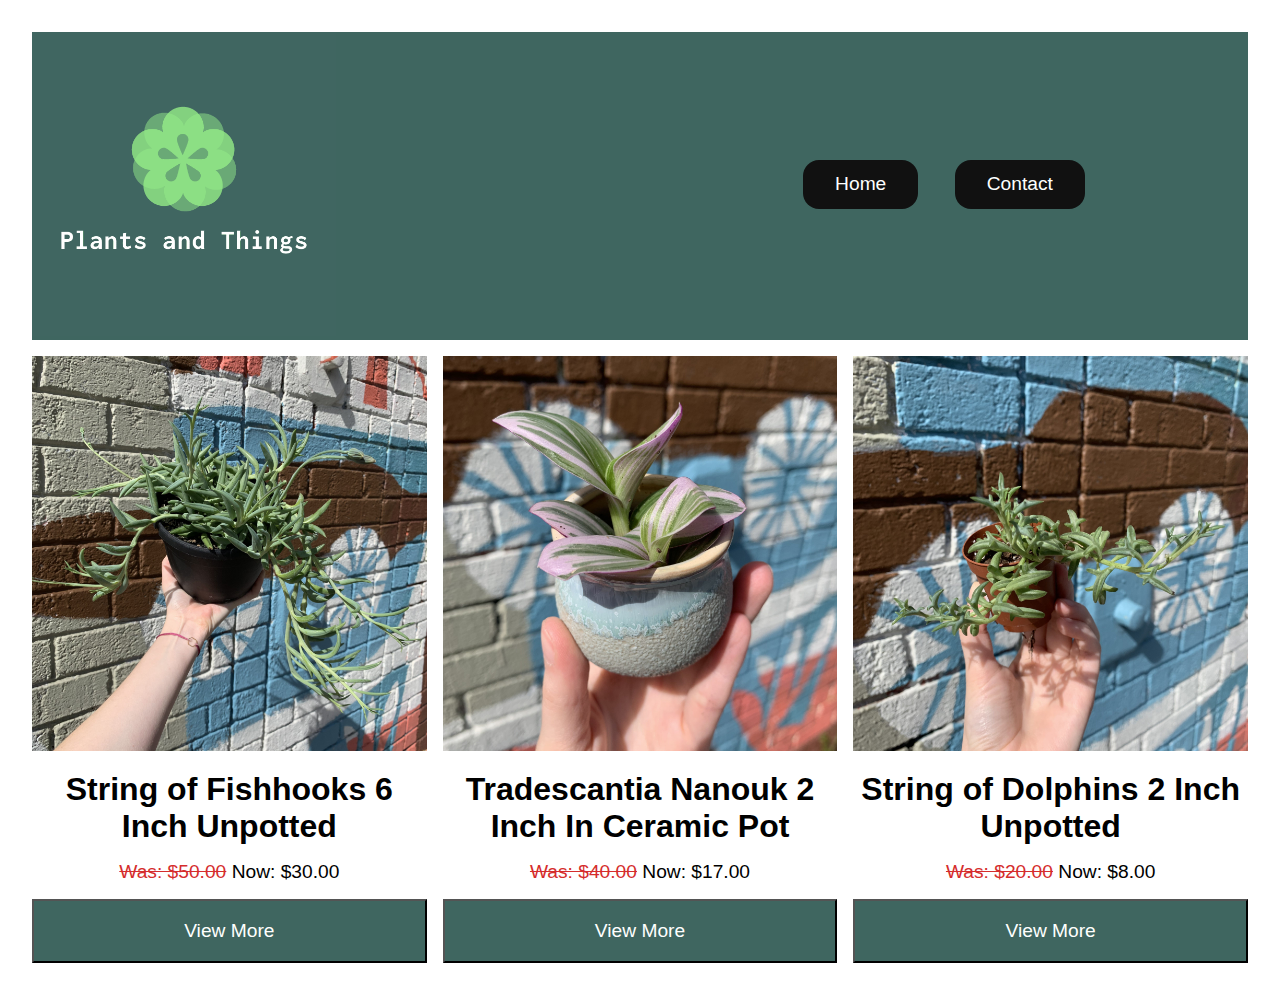
<file: Submission copy/index.html>
<!DOCTYPE html>
<html lang="en">

<head>
    <meta charset="UTF-8" />
    <meta http-equiv="X-UA-Compatible" content="IE=edge" />
    <meta name="viewport" content="width=device-width, initial-scale=1.0" />
    <link rel="stylesheet" href="style.css" />
    <title>Home Page</title>
</head>

<body>
    <div class="main-container">
        <nav class="nav-bar">
            <div class="nav-logo-container">
                <img class="nav-logo" src="./images/logo.png" alt="Plants and Things" />
            </div>
            <div class="nav-links">
                <ul>
                    <li class="nav-link"><a href="./index.html">Home</a></li>
                    <li class="nav-link"><a href="./contact.html">Contact</a></li>
                </ul>
            </div>
        </nav>
        <div class="product-section">
            <div class="product-card">
                <div class="product-img-container">
                    <img class="product-img" src="./images/product-string-of-fishhooks.jpg" alt="string of fishhooks" />
                </div>
                <div class="product-title-container">
                    <h1 class="product-title">String of Fishhooks 6 Inch Unpotted</h1>
                    <p class="price">
                        <strike>Was: $50.00</strike> Now: $30.00
                    </p>
                    <button class="viewmore-btn">
              <a href="./Product1.html">View More</a>
            </button>
                </div>
            </div>
            <div class="product-card">
                <div class="product-img-container">
                    <img class="product-img" src="./images/product-tradescantia.jpg" alt="tradescantia" />
                </div>
                <div class="product-title-container">
                    <h1 class="product-title">
                        Tradescantia Nanouk 2 Inch In Ceramic Pot
                    </h1>
                    <p class="price">
                        <strike>Was: $40.00</strike> Now: $17.00
                    </p>
                    <button class="viewmore-btn">
                <a href="./Product2.html">View More</a>
              </button>
                </div>
            </div>
            <div class="product-card">
                <div class="product-img-container">
                    <img class="product-img" src="./images/product-string-of-dolphins.jpg" alt="string of dolphins" />
                </div>
                <div class="product-title-container">
                    <h1 class="product-title">String of Dolphins 2 Inch Unpotted</h1>
                    <p class="price">
                        <strike>Was: $20.00</strike> Now: $8.00
                    </p>
                    <button class="viewmore-btn">
                <a href="./Product3.html">View More</a>
              </button>
                </div>
            </div>
        </div>
    </div>
    </div>
</body>

</html>
</file>
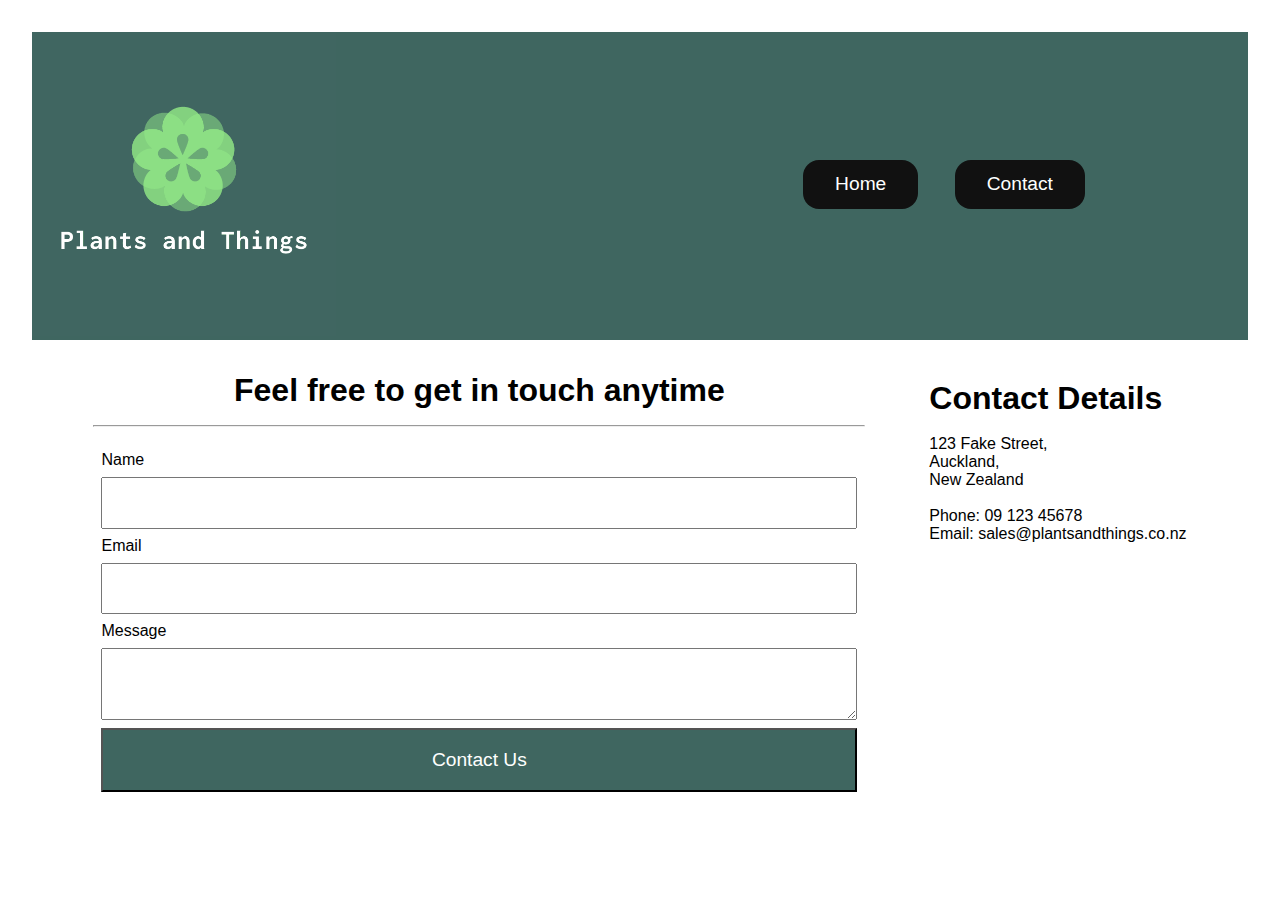
<file: Submission copy/contact.html>
<!DOCTYPE html>
<html lang="en">

<head>
    <meta charset="UTF-8" />
    <meta http-equiv="X-UA-Compatible" content="IE=edge" />
    <meta name="viewport" content="width=device-width, initial-scale=1.0" />
    <link rel="stylesheet" href="style.css" />
    <title>Contact Page</title>
</head>

<body>
    <div class="main-container">
        <nav class="nav-bar">
            <div class="nav-logo-container">
                <img class="nav-logo" src="./images/logo.png" alt="Plants and Things" />
            </div>
            <div class="nav-links">
                <ul>
                    <li class="nav-link"><a href="./index.html">Home</a></li>
                    <li class="nav-link"><a href="./contact.html">Contact</a></li>
                </ul>
            </div>
        </nav>
        <div class="form-container">
            <div class="form-block">
                <h1 class="form-title">Feel free to get in touch anytime</h1>
                <hr class="hline">
                <form class="form" action="https://formspree.io/f/mjvjljjl" method="post">
                    <label class="label">Name</label>
                    <input type="text" class="form-control" name="name" required>
                    <label class="label">Email</label>
                    <input type="email" class="form-control" name="email" required>
                    <label class="label">Message</label>
                    <textarea name="textare" class="form-control" required></textarea>
                    <button type="submit" class="submit-btn">Contact Us</button>
                    <hr class="hline hline-bottom">
                </form>
            </div>
            <div>
                <div class="contact-details-block">
                    <h1>Contact Details</h1>
                    <br>
                    <p>123 Fake Street,</p>
                    <p>Auckland,</p>
                    <p>New Zealand</p>
                    <br>
                    <p>Phone: 09 123 45678</p>
                    <p>Email: sales@plantsandthings.co.nz</p>
                </div>
            </div>
        </div>
</body>

</html>
</file>
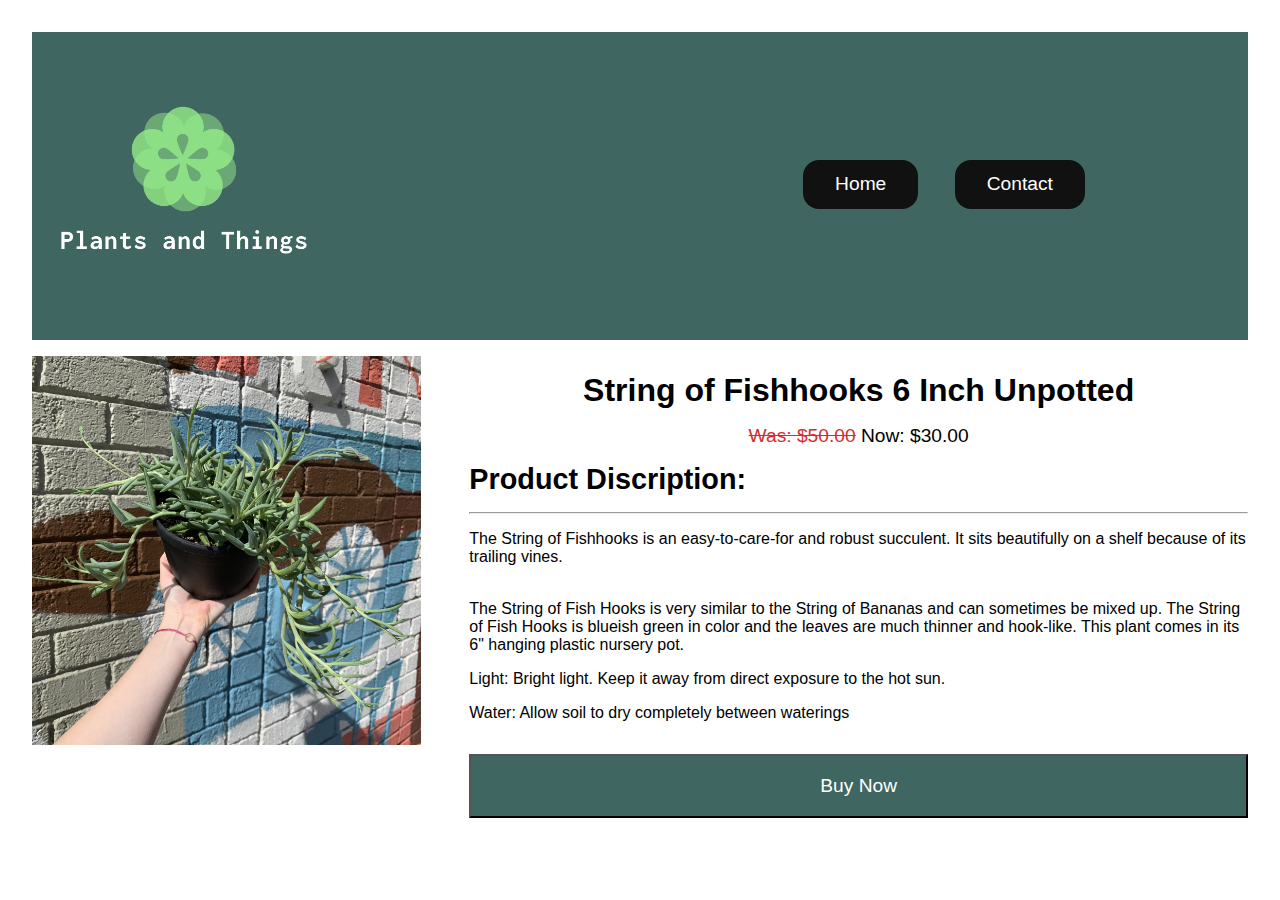
<file: Submission copy/Product1.html>
<!DOCTYPE html>
<html lang="en">

<head>
    <meta charset="UTF-8" />
    <meta http-equiv="X-UA-Compatible" content="IE=edge" />
    <meta name="viewport" content="width=device-width, initial-scale=1.0" />
    <link rel="stylesheet" href="style.css" />
    <title>String of Fishhooks 6 Inch Unpotted</title>
</head>

<body>
    <div class="main-container">
        <nav class="nav-bar">
            <div class="nav-logo-container">
                <img class="nav-logo" src="./images/logo.png" alt="Plants and Things" />
            </div>
            <div class="nav-links">
                <ul>
                    <li class="nav-link"><a href="./index.html">Home</a></li>
                    <li class="nav-link"><a href="./contact.html">Contact</a></li>
                </ul>
            </div>
        </nav>
        <div class="productpage-section">
            <div class="product-card productpage-card">
                <div class="product-img-container">
                    <img class="product-img" src="./images/product-string-of-fishhooks.jpg" alt="string of fishhooks" />
                </div>
            </div>
            <div class="product-card productpage-card">
                <div class="product-title-container">
                    <h1 class="product-title">String of Fishhooks 6 Inch Unpotted</h1>
                    <p class="price">
                        <strike>Was: $50.00</strike> Now: $30.00
                    </p>
                    <div class="product-discription">
                        <h1 class="product-discription-title">Product Discription:</h1>
                        <hr class="hline">
                        <p class="product-discription">
                            The String of Fishhooks is an easy-to-care-for and robust succulent. It sits beautifully on a shelf because of its trailing vines.</p>
                        <br>
                        <p>The String of Fish Hooks is very similar to the String of Bananas and can sometimes be mixed up. The String of Fish Hooks is blueish green in color and the leaves are much thinner and hook-like. This plant comes in its 6" hanging
                            plastic nursery pot.</p>
                        <ul>
                            <li class="product-discription-link">Light: Bright light. Keep it away from direct exposure to the hot sun.</li>
                            <li class="product-discription-link">Water: Allow soil to dry completely between waterings</li>
                        </ul>
                    </div>
                    <button class="buynow-btn">
              <a href="mailto:sales@plantsandthings.co.nz">Buy Now</a>
            </button>
                </div>
            </div>
        </div>
    </div>

</html>
</file>
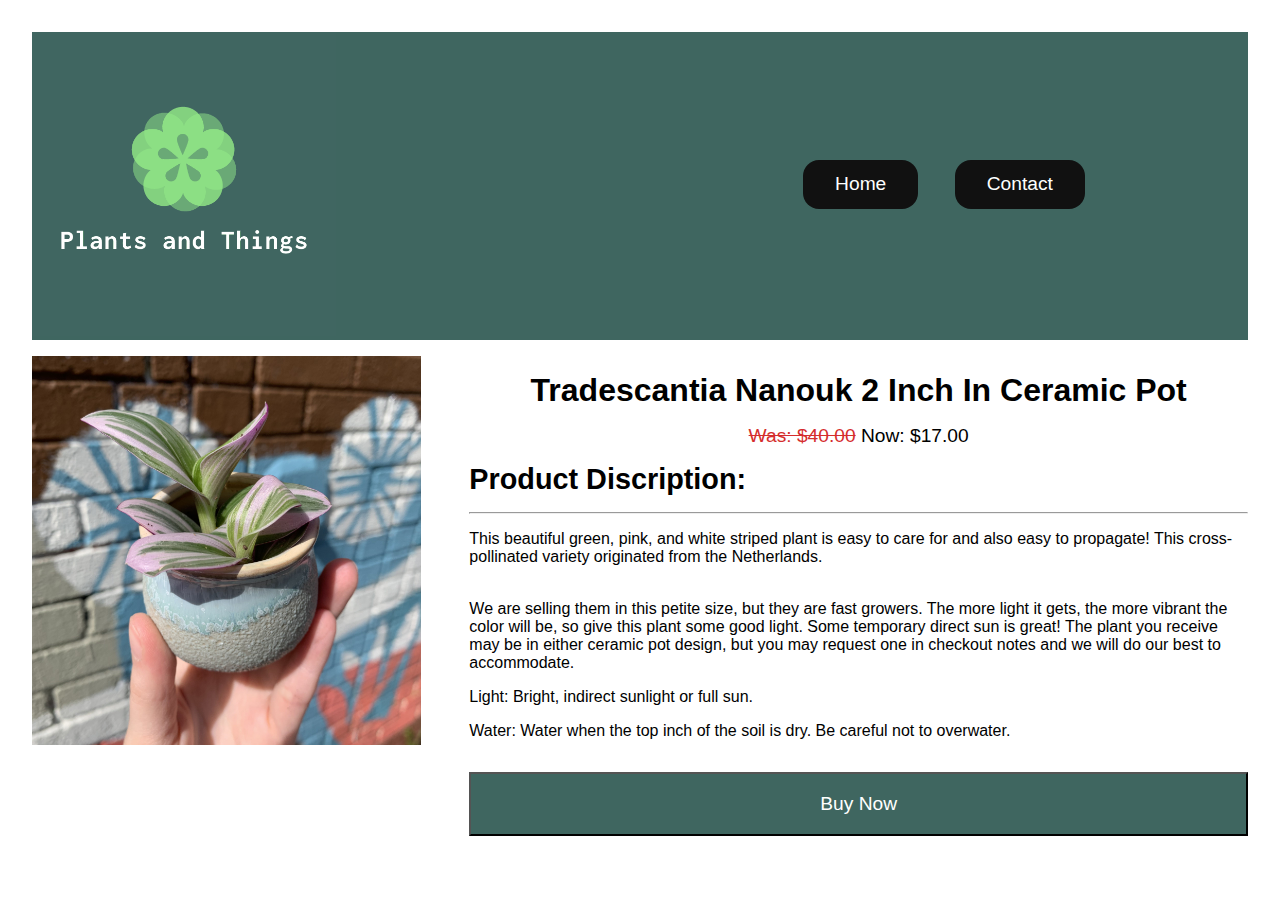
<file: Submission copy/Product2.html>
<!DOCTYPE html>
<html lang="en">

<head>
    <meta charset="UTF-8" />
    <meta http-equiv="X-UA-Compatible" content="IE=edge" />
    <meta name="viewport" content="width=device-width, initial-scale=1.0" />
    <link rel="stylesheet" href="style.css" />
    <title>String of Fishhooks 6 Inch Unpotted</title>
</head>

<body>
    <div class="main-container">
        <nav class="nav-bar">
            <div class="nav-logo-container">
                <img class="nav-logo" src="./images/logo.png" alt="Plants and Things" />
            </div>
            <div class="nav-links">
                <ul>
                    <li class="nav-link"><a href="./index.html">Home</a></li>
                    <li class="nav-link"><a href="./contact.html">Contact</a></li>
                </ul>
            </div>
        </nav>
        <div class="productpage-section">
            <div class="product-card productpage-card">
                <div class="product-img-container">
                    <img class="product-img" src="./images/product-tradescantia.jpg" alt="tradescantia" />
                </div>
            </div>
            <div class="product-card productpage-card">
                <div class="product-title-container">
                    <h1 class="product-title">Tradescantia Nanouk 2 Inch In Ceramic Pot</h1>
                    <p class="price">
                        <strike>Was: $40.00</strike> Now: $17.00
                    </p>
                    <div class="product-discription">
                        <h1 class="product-discription-title">Product Discription:</h1>
                        <hr class="hline">
                        <p class="product-discription">
                            This beautiful green, pink, and white striped plant is easy to care for and also easy to propagate! This cross-pollinated variety originated from the Netherlands.</p>
                        <br>
                        <p>We are selling them in this petite size, but they are fast growers. The more light it gets, the more vibrant the color will be, so give this plant some good light. Some temporary direct sun is great! The plant you receive may be
                            in either ceramic pot design, but you may request one in checkout notes and we will do our best to accommodate.</p>
                        <ul>
                            <li class="product-discription-link">Light: Bright, indirect sunlight or full sun.</li>
                            <li class="product-discription-link">Water: Water when the top inch of the soil is dry. Be careful not to overwater.</li>
                        </ul>
                    </div>
                    <button class="buynow-btn">
              <a href="mailto:sales@plantsandthings.co.nz">Buy Now</a>
            </button>
                </div>
            </div>
        </div>
    </div>

</html>
</file>
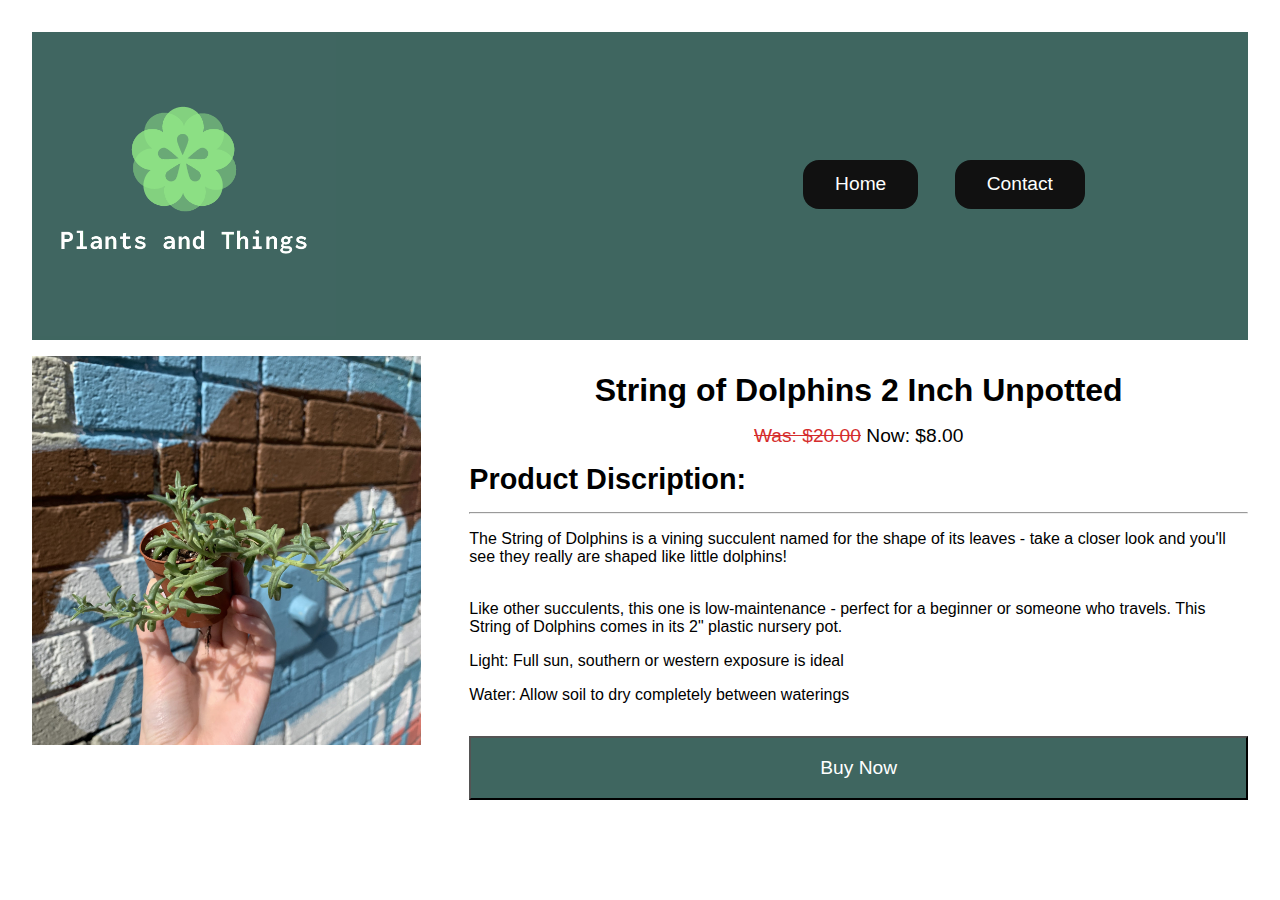
<file: Submission copy/Product3.html>
<!DOCTYPE html>
<html lang="en">

<head>
    <meta charset="UTF-8" />
    <meta http-equiv="X-UA-Compatible" content="IE=edge" />
    <meta name="viewport" content="width=device-width, initial-scale=1.0" />
    <link rel="stylesheet" href="style.css" />
    <title>String of Fishhooks 6 Inch Unpotted</title>
</head>

<body>
    <div class="main-container">
        <nav class="nav-bar">
            <div class="nav-logo-container">
                <img class="nav-logo" src="./images/logo.png" alt="Plants and Things" />
            </div>
            <div class="nav-links">
                <ul>
                    <li class="nav-link"><a href="./index.html">Home</a></li>
                    <li class="nav-link"><a href="./contact.html">Contact</a></li>
                </ul>
            </div>
        </nav>
        <div class="productpage-section">
            <div class="product-card productpage-card">
                <div class="product-img-container">
                    <img class="product-img" src="./images/product-string-of-dolphins.jpg" alt="string of dolphins" />
                </div>
            </div>
            <div class="product-card productpage-card">
                <div class="product-title-container">
                    <h1 class="product-title">String of Dolphins 2 Inch Unpotted</h1>
                    <p class="price">
                        <strike>Was: $20.00</strike> Now: $8.00
                    </p>
                    <div class="product-discription">
                        <h1 class="product-discription-title">Product Discription:</h1>
                        <hr class="hline">
                        <p class="product-discription">
                            The String of Dolphins is a vining succulent named for the shape of its leaves - take a closer look and you'll see they really are shaped like little dolphins! </p>
                        <br>
                        <p>Like other succulents, this one is low-maintenance - perfect for a beginner or someone who travels. This String of Dolphins comes in its 2" plastic nursery pot.</p>
                        <ul>
                            <li class="product-discription-link">Light: Full sun, southern or western exposure is ideal</li>
                            <li class="product-discription-link">Water: Allow soil to dry completely between waterings</li>
                        </ul>
                    </div>
                    <button class="buynow-btn">
              <a href="mailto:sales@plantsandthings.co.nz">Buy Now</a>
            </button>
                </div>
            </div>
        </div>
    </div>

</html>
</file>
<file: Submission copy/style.css>
* {
    box-sizing: border-box;
    padding: 0rem;
    margin: 0rem;
    font-family: Verdana, Geneva, Tahoma, sans-serif;
}


/* Root variables */

:root {
    --mobile-maxWidth: 49rem;
    --tablet-maxWidth: 74rem;
    --max-width: 100rem;
    --border-radius: 1rem;
    --primary-green: #3F6660;
    --highlight-green: #8BDF83;
    --dark-white: #FEFFFE;
    --black: #111;
    --discount-red: rgb(213, 45, 45);
    --light-black: rgb(34, 34, 34);
    --padding: 2rem;
}


/* Mobile Display Start */


/* Home Page */

.main-container {
    display: grid;
    justify-items: center;
    padding: var(--padding);
    max-width: var(--max-width);
    margin: auto;
}

.nav-bar {
    background-color: var(--black);
}

.nav-logo-container {
    max-width: var(--mobile-maxWidth);
}

.nav-logo {
    width: 100%;
    margin: auto;
}

ul {
    list-style-type: none;
}

a {
    text-decoration: var(--dark-white);
    color: var(--dark-white);
    font-size: 1.2rem;
}

.nav-links {
    text-align: center;
    margin-top: -0.3rem;
}

.nav-link {
    padding: var(--padding);
    background-color: var(--black);
}

.nav-link:hover {
    background-color: var(--light-black);
}

.product-card {
    margin-top: 1rem;
}

.product-title {
    font-size: 2rem;
    text-align: center;
    margin-top: 1rem;
}

.price {
    font-size: 1.2rem;
    text-align: center;
    margin: 1rem 0rem 1rem 0rem;
}

strike {
    color: var(--discount-red);
}

.hline {
    margin-top: 1rem;
}

.product-img {
    width: 100%;
    margin: auto;
}

.viewmore-btn {
    width: 100%;
    height: 4rem;
    background-color: var(--primary-green);
}


/* Product Page Additions */

.product-discription-title {
    font-size: 1.8rem;
}

.product-discription,
.product-discription-link {
    margin: 1rem 0rem;
}

.buynow-btn {
    width: 100%;
    height: 4rem;
    background-color: var(--primary-green);
    margin-top: 1rem;
}


/* Contact Page Additions */

.form-container {
    margin-top: 2rem;
}

.form {
    display: block;
    margin-top: 1rem;
    padding: 0.5rem;
}

.form-control {
    display: block;
    width: 100%;
    font-size: 1.2rem;
    padding: 0.8rem;
    margin: 0.5rem 0rem;
}

.submit-btn {
    width: 100%;
    height: 4rem;
    font-size: 1.2rem;
    background-color: var(--primary-green);
    color: var(--dark-white);
}

.contact-details-block {
    margin-top: 0.5rem;
}


/* Media Queries */

@media only screen and (min-width: 49rem) {
    /* Home Page */
    .nav-bar {
        display: grid;
        grid-template-rows: 1fr;
        grid-template-columns: repeat(2, 1fr);
        background-color: var(--primary-green);
        align-items: center;
    }
    .nav-link {
        display: inline;
        padding: 1rem var(--padding);
        border-radius: var(--border-radius);
        margin: 1rem;
    }
    .nav-logo {
        width: 50%;
    }
    .product-section {
        display: grid;
        grid-template-columns: 1fr 1fr;
        grid-gap: 1rem;
    }
    /* Product page Additions */
    .productpage-section {
        display: grid;
        grid-template-columns: 1fr 2fr;
        grid-gap: 3rem;
    }
    /* Contact Page Additions */
    .form-container {
        display: grid;
        grid-template-columns: 3fr 1fr;
        grid-gap: 4rem;
    }
    .form-title {
        text-align: center;
    }
    .hline-bottom {
        display: none;
    }
}

@media only screen and (min-width: 74rem) {
    /* Home Page */
    .product-section {
        display: grid;
        grid-template-columns: repeat(3, 1fr);
        grid-gap: 1rem;
    }
}
</file>
